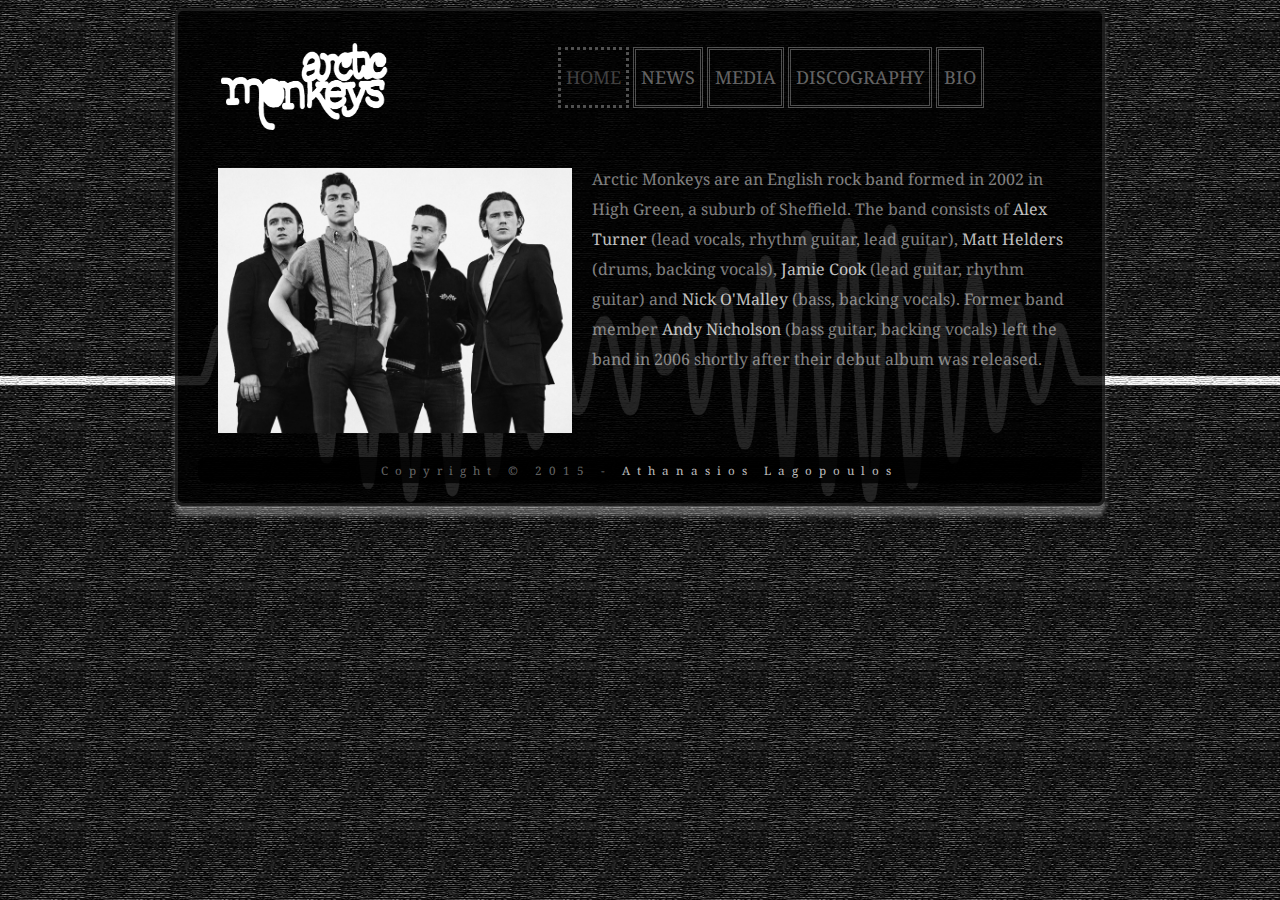
<file: index.html>
<!DOCTYPE html>
<html lang="en">
	<head>
		<title>Arctic Monkeys - Home</title>
		<meta charset="utf-8"/>
		<meta name="description" content="This page is about an English rock band called Arctic Monkeys"/>
		<link rel="icon" type="image/ico" href="images/favicon.ico"/>
		<link rel="stylesheet" type="text/css" href="css/stylesheet.css"/>
	</head>
	<body>
	<div id="wrapper">
	<header>
	    <img class="logo" src="images/logo.png" alt="Arctic Monkeys"/>
		<div id="menu">
			<nav>
				<ul>
				   <li id="menuHome" class="active">Home</li>
				   <li id="menuNews"><a href="news.html">News</a></li>
				   <li id="menuMedia"><a href="media.html">Media</a></li>
				   <li id="menuDiscography"><a href="discography.html">Discography</a></li>
				   <li id="menuBio"><a href="bio.html">Bio</a></li>
				</ul>
			</nav>
		</div>
	</header>
	<div id="content">
		<div id="textImg">
			<img src="images/faces.jpg" alt="The Band" />
		</div>
		<div id="text">
			<p>
			Arctic Monkeys are an English rock band formed in 2002 in High Green, a suburb of Sheffield. 
			The band consists of <a href="https://en.wikipedia.org/wiki/Alex_Turner_%28musician%29">Alex Turner</a> (lead vocals, rhythm guitar, lead guitar), 
			<a href="https://en.wikipedia.org/wiki/Matt_Helders">Matt Helders</a> (drums, 
			backing vocals), <a href="https://en.wikipedia.org/wiki/Jamie_Cook">Jamie Cook</a> (lead guitar, rhythm guitar) and <a href="https://en.wikipedia.org/wiki/Nick_O'Malley">Nick O'Malley</a>
			(bass, backing vocals). 
			Former band member <a href="https://en.wikipedia.org/wiki/Andy_Nicholson">Andy Nicholson</a> (bass guitar, backing vocals) left the band in 2006 shortly after 
			their debut album was released.
			</p>
			
		</div>
	</div>

		<footer><small>Copyright &copy; 2015 - <a href="mailto:lathanag@csd.auth.gr">Athanasios Lagopoulos</a></small></footer>

	</div>
	</body>
	
</html>
</file>
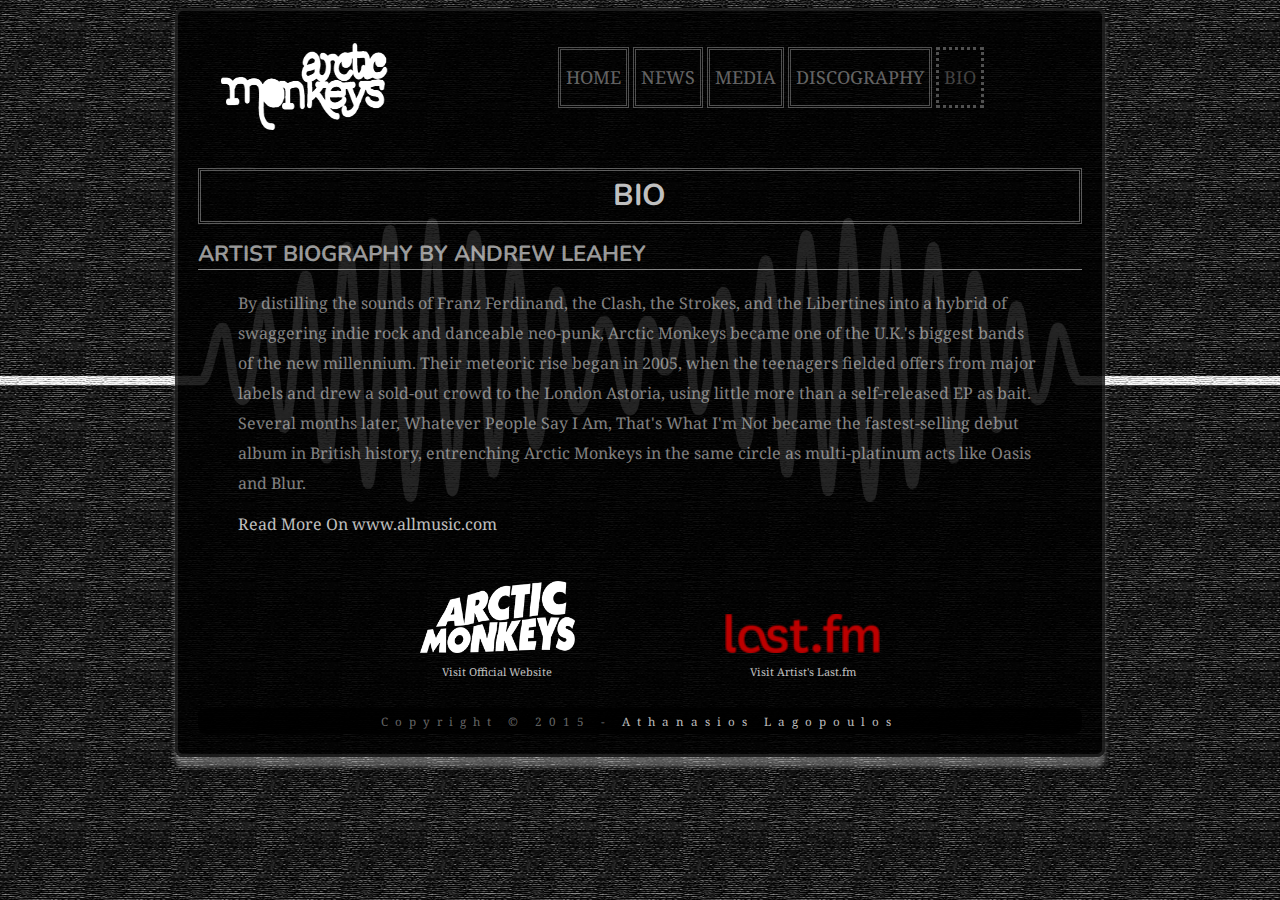
<file: bio.html>
<!DOCTYPE html>
<html lang="en">
	<head>
		<title>Arctic Monkeys - Discography</title>
		<meta charset="utf-8"/>
		<meta name="description" content="Arctic Monkeys' Biography"/>
		<link rel="icon" type="image/ico" href="images/favicon.ico"/>
		<link rel="stylesheet" type="text/css" href="css/stylesheet.css"/>
	</head>
	<body>
	<div id="wrapper">
	<header>
		
		<a href="index.html"> <img class="logo" src="images/logo.png" alt="Arctic Monkeys"/> </a>
		
		<div id="menu">
			<nav>
				<ul>
				   <li id="menuHome" ><a href="index.html">Home</a></li>
				   <li id="menuNews" ><a href="news.html">News</a></li>
				   <li id="menuMedia"><a href="media.html">Media</a></li>
				   <li id="menuDiscography"><a href="news.html">Discography</a></li>
				   <li id="menuBio" class="active">Bio</li>
				</ul>
			</nav>
		</div>
	</header>
	<div id="content">
		<h1>BIO</h1>
		<div id="bio">
		<h2>Artist Biography by Andrew Leahey</h2>
			<blockquote>
			<p>
			By distilling the sounds of Franz Ferdinand, the Clash, the Strokes, and the 
			Libertines into a hybrid of swaggering indie rock and danceable neo-punk, Arctic 
			Monkeys became one of the U.K.'s biggest bands of the new millennium. Their meteoric 
			rise began in 2005, when the teenagers fielded offers from major labels and drew a 
			sold-out crowd to the London Astoria, using little more than a self-released EP as bait. 
			Several months later, Whatever People Say I Am, That's What I'm Not became the fastest-selling debut 
			album in British history, entrenching Arctic Monkeys in the same circle as multi-platinum acts like Oasis and Blur.
			</p>
		    <a href="http://www.allmusic.com/artist/arctic-monkeys-mn0000325357/biography">Read More On www.allmusic.com</a>

			</blockquote>
		</div>
		<div id="external">
			<figure>
			<a href="http://www.arcticmonkeys.com/"><img class="external" src="images/official.png" alt="Official Website"/></a>
			<figcaption><a href="http://www.arcticmonkeys.com/">Visit Official Website</a></figcaption>
			</figure>
			<figure>
			<a href="http://www.last.fm/music/Arctic+Monkeys"><img class="external" src="images/lastfm.png" alt="Arctic Monkey's Last.Fm"/></a>
			<figcaption><a href="http://www.last.fm/music/Arctic+Monkeys">Visit Artist's Last.fm</a></figcaption>
			</figure>
			
		</div>
		
	</div>
		<footer><small>Copyright &copy; 2015 - <a href="mailto:lathanag@csd.auth.gr">Athanasios Lagopoulos</a></small></footer>

	</div>
	</body>
	
</html>
</file>
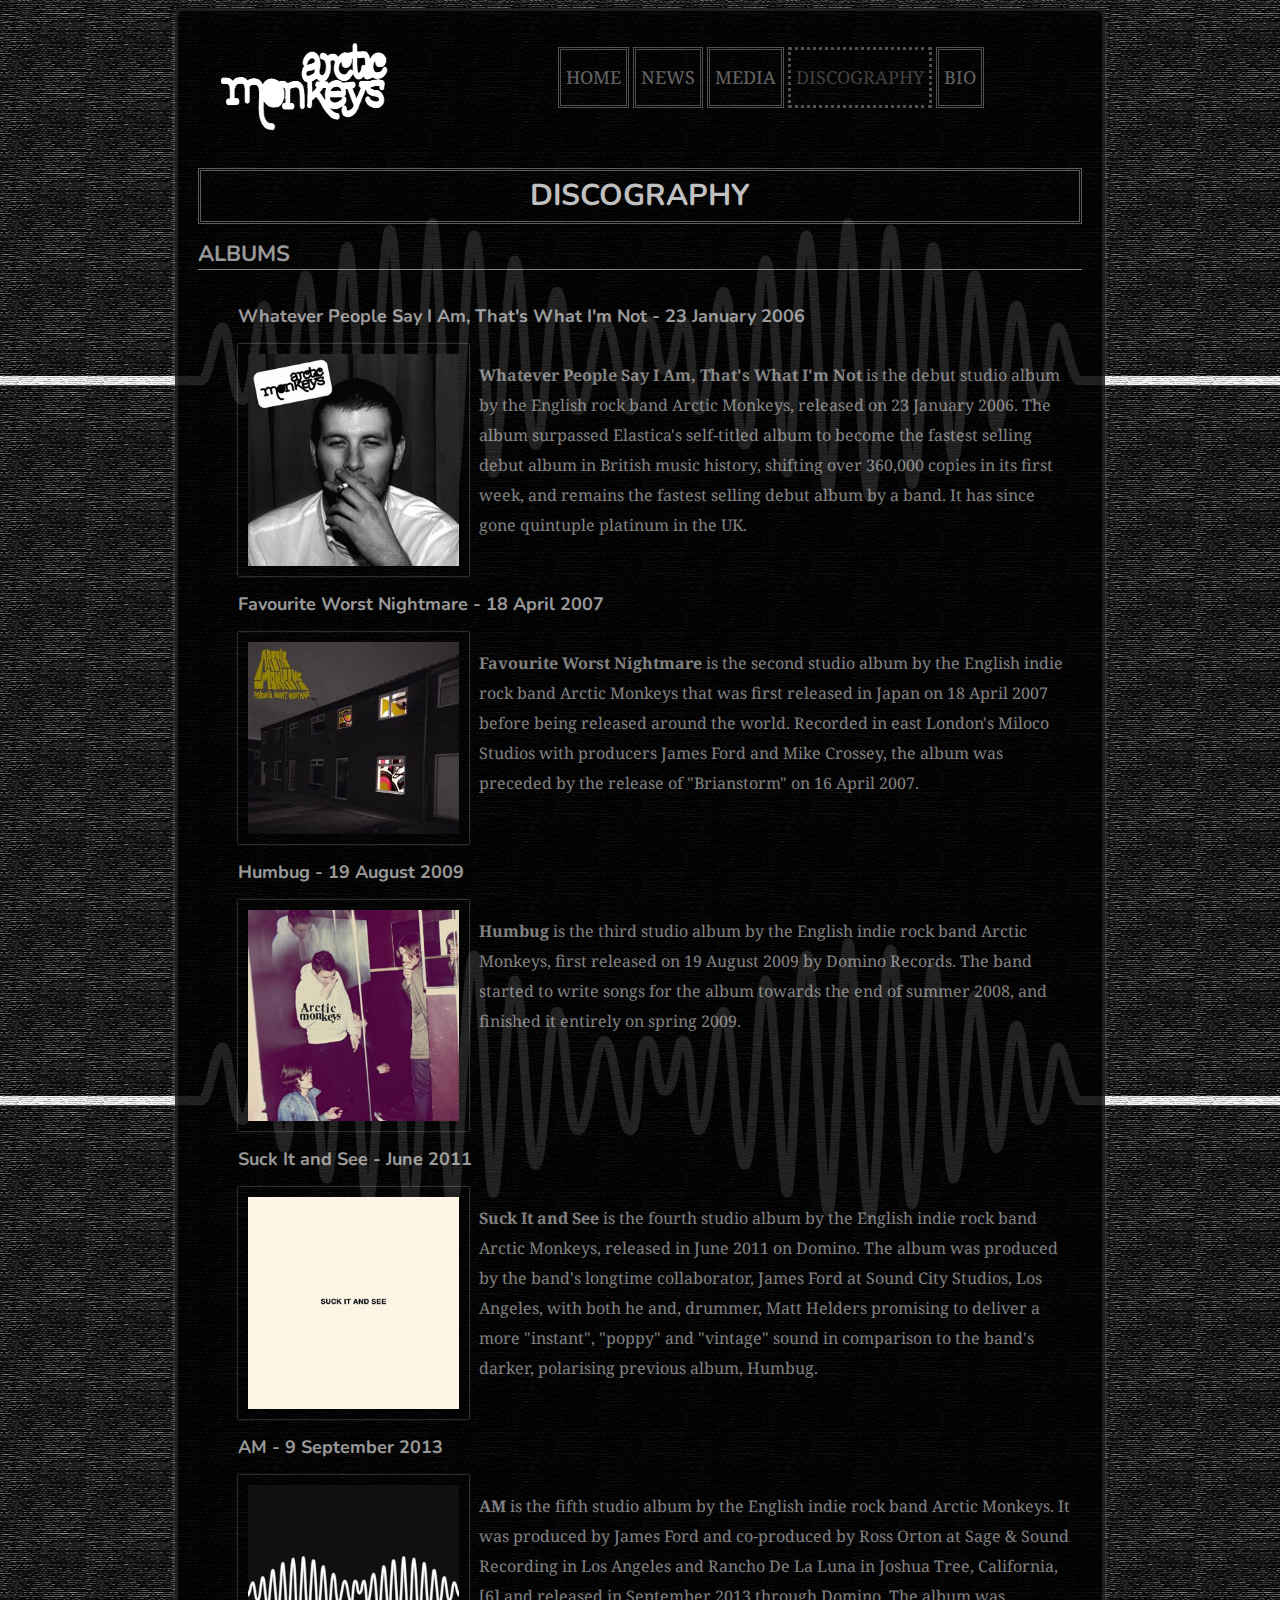
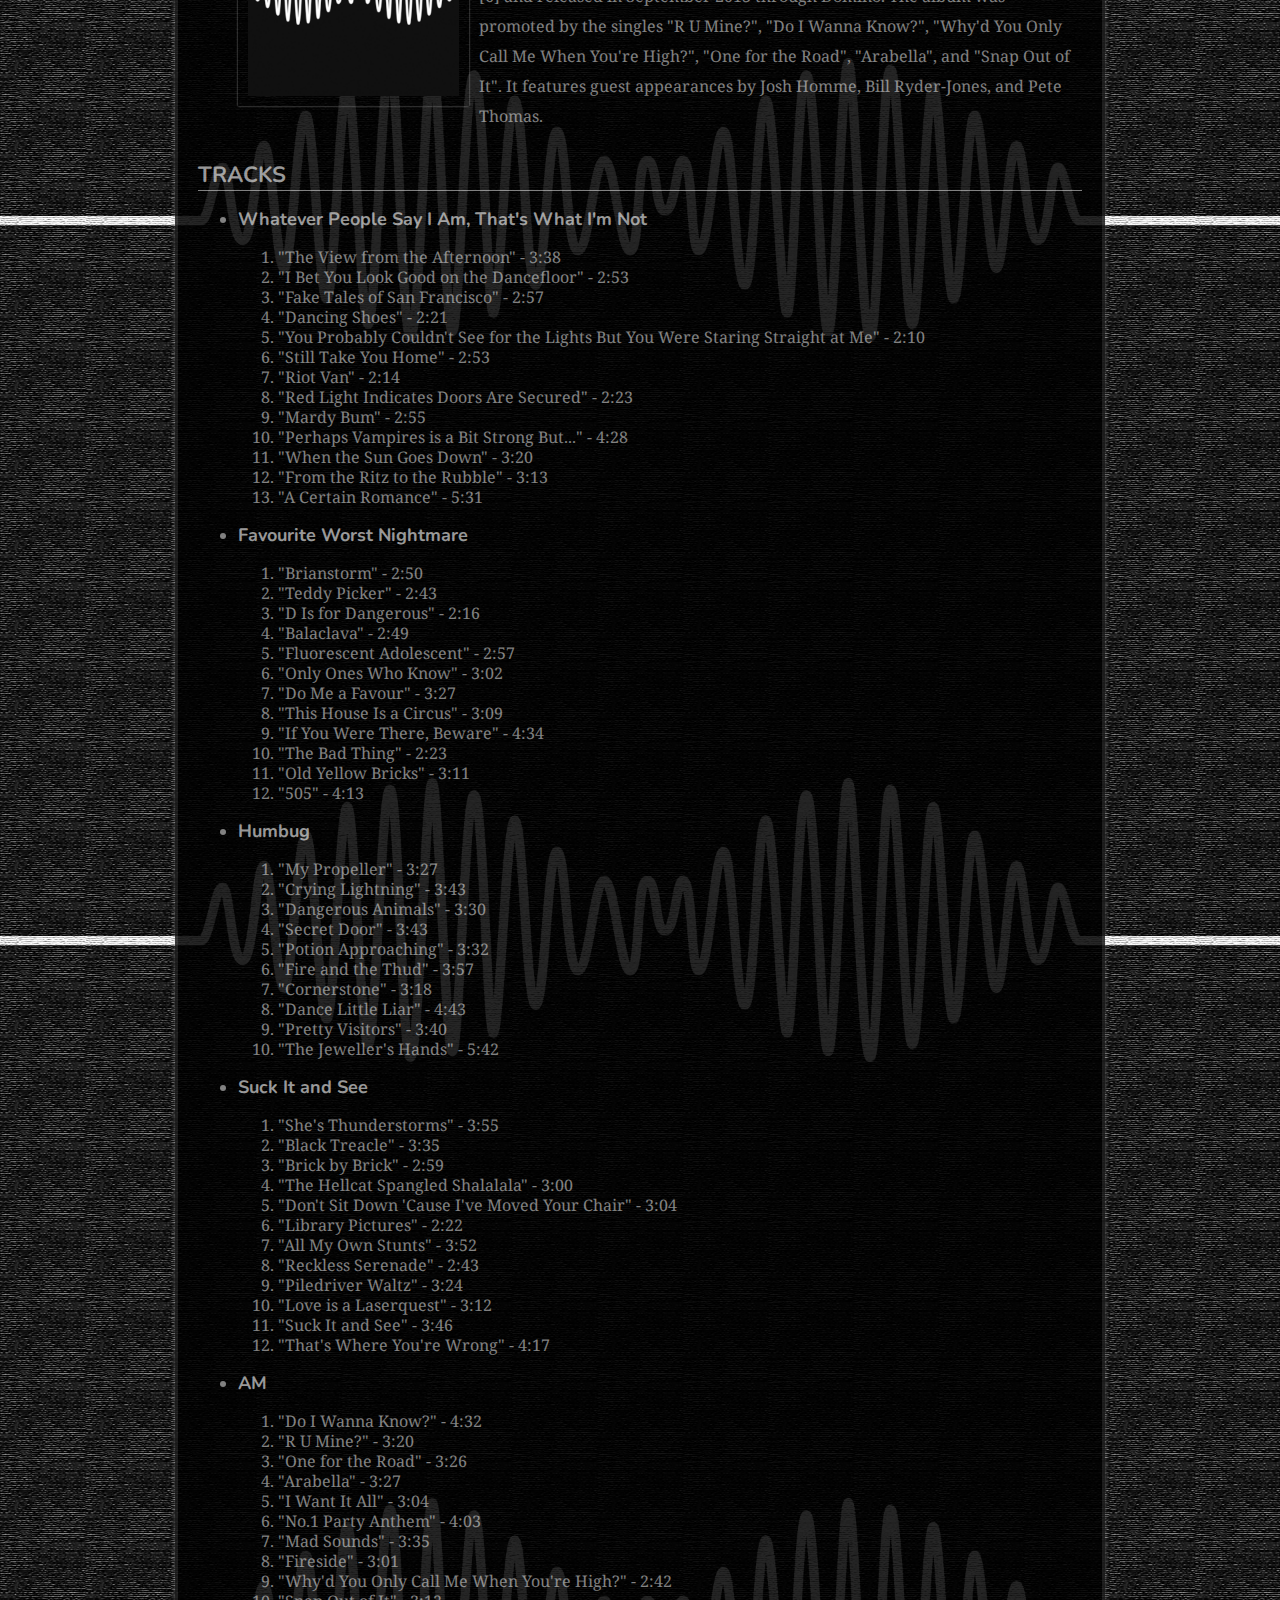
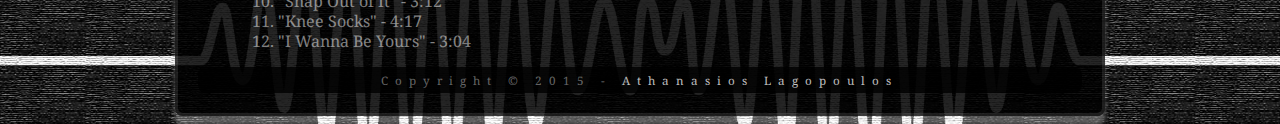
<file: discography.html>
<!DOCTYPE html>
<html lang="en">
	<head>
		<title>Arctic Monkeys - Discography</title>
		<meta charset="utf-8"/>
		<meta name="description" content="Arctic Monkeys' Discography"/>
		<link rel="icon" type="image/ico" href="images/favicon.ico"/>
		<link rel="stylesheet" type="text/css" href="css/stylesheet.css"/>
	</head>
	<body>
	<div id="wrapper">
	<header>
		
		<a href="index.html"> <img class="logo" src="images/logo.png" alt="Arctic Monkeys"/> </a>
		
		<div id="menu">
			<nav>
				<ul>
				   <li id="menuHome" ><a href="index.html">Home</a></li>
				   <li id="menuNews" ><a href="news.html">News</a></li>
				   <li id="menuMedia"><a href="media.html">Media</a></li>
				   <li id="menuDiscography" class="active">Discography</li>
				   <li id="menuBio"><a href="bio.html">Bio</a></li>
				</ul>
			</nav>
		</div>
	</header>
	<div id="content">
		<h1>Discography</h1>
		<div id="discography">
			<div id="albums">
			<h2>Albums</h2>
			<ul>
			<li>
				<a href="#album1"><h3>Whatever People Say I Am, That's What I'm Not - 23 January 2006</h3></a>
				<img class="album" src="images/album1.jpg" alt="Album 1 Image"/>
				<blockquote>
				<p>
				<strong>Whatever People Say I Am, That's What I'm Not</strong> is the debut studio album by the 
				English rock band Arctic Monkeys, released on 23 January 2006. 
				The album surpassed Elastica's self-titled album to become the fastest selling 
				debut album in British music history, shifting over 360,000 copies in its first week, 
				and remains the fastest selling debut album by a band. It has since gone quintuple platinum in the UK.
				</p>
				</blockquote>
			</li>
			<li>
				<a href="#album2"><h3>Favourite Worst Nightmare - 18 April 2007</h3></a>
				<img class="album" src="images/favouriteworstnightmare.jpg" alt="Album 2 Image"/>

				<blockquote>
				<p>
				<strong>Favourite Worst Nightmare</strong> is the second studio album by the English indie rock band Arctic 
				Monkeys that was first released in Japan on 18 April 2007 before being released around the world. 
				Recorded in east London's Miloco Studios with producers James Ford and Mike Crossey, the album was 
				preceded by the release of "Brianstorm" on 16 April 2007.
				</p>
				</blockquote>
			</li>
			<li>
				<a href="#album3"><h3>Humbug - 19 August 2009</h3></a>
				<img class="album" src="images/humbug.jpg" alt="Album 3 Image"/>
				<blockquote>
				<p>
				<strong>Humbug</strong> is the third studio album by the English indie rock band Arctic Monkeys, first released on 19 August 2009 by Domino Records. The band started 
				to write songs for the album towards the end of summer 2008, and finished it entirely on spring 2009.
				</blockquote>
			</li>
			<li>
				<a href="#album4"><h3>Suck It and See - June 2011</h3></a>
				<img class="album" src="images/suckitandsee.jpg" alt="Album 4 Image"/>
				<blockquote>
				<p>
				<strong>Suck It and See</strong> is the fourth studio album by the English indie rock band Arctic Monkeys, 
				released in June 2011 on Domino. The album was produced by the band's longtime collaborator, 
				James Ford at Sound City Studios, Los Angeles, with both he and, drummer, Matt Helders 
				promising to deliver a more "instant", "poppy" and "vintage" sound in comparison to the band's darker, 
				polarising previous album, Humbug.
				</blockquote>
			</li>
			<li>
				<a href="#album5"><h3>AM - 9 September 2013</h3></a>
				<img class="album" src="images/am.png" alt="Album 5 Image"/>
				<blockquote>
				<p>
				<strong>AM</strong> is the fifth studio album by the English indie rock band Arctic Monkeys. 
				It was produced by James Ford and co-produced by Ross Orton at Sage & Sound Recording in Los 
				Angeles and Rancho De La Luna in Joshua Tree, California,[6] and released in September 2013 
				through Domino. The album was promoted by the singles "R U Mine?", "Do I Wanna Know?", 
				"Why'd You Only Call Me When You're High?", "One for the Road", "Arabella", and "Snap Out of It". 
				It features guest appearances by Josh Homme, Bill Ryder-Jones, and Pete Thomas.
				</blockquote>
			</li>
			</ul>
			</div>
			<div id="tracks">
			<h2>Tracks</h2>
				<ul>
					<li><h3 id="album1">Whatever People Say I Am, That's What I'm Not</h3>
						<ol>
							<li>"The View from the Afternoon" - 3:38</li>
							<li>"I Bet You Look Good on the Dancefloor" - 2:53</li>
							<li>"Fake Tales of San Francisco" - 2:57</li>
							<li>"Dancing Shoes" - 2:21</li>
							<li>"You Probably Couldn't See for the Lights But You Were Staring Straight at Me" - 2:10</li>
							<li>"Still Take You Home" - 2:53</li>
							<li>"Riot Van" - 2:14</li>
							<li>"Red Light Indicates Doors Are Secured" - 2:23</li>
							<li>"Mardy Bum" - 2:55</li>
							<li>"Perhaps Vampires is a Bit Strong But..." - 4:28</li>
							<li>"When the Sun Goes Down" - 3:20</li>
							<li>"From the Ritz to the Rubble" - 3:13</li>
							<li>"A Certain Romance" - 5:31</li>
						</ol>
					</li>
					<li><h3 id="album2">Favourite Worst Nightmare</h3>
					<ol>
							<li>"Brianstorm" - 2:50</li>
							<li>"Teddy Picker" - 2:43</li>
							<li>"D Is for Dangerous" - 2:16</li>
							<li>"Balaclava" - 2:49</li>
							<li>"Fluorescent Adolescent" - 2:57</li>
							<li>"Only Ones Who Know" - 3:02</li>
							<li>"Do Me a Favour" - 3:27</li>
							<li>"This House Is a Circus" - 3:09</li>
							<li>"If You Were There, Beware" - 4:34</li>
							<li>"The Bad Thing" - 2:23</li>
							<li>"Old Yellow Bricks" - 3:11</li>
							<li>"505" - 4:13</li>
							
						</ol>
					</li>
					<li><h3 id="album3">Humbug</h3>
					<ol>
							<li>"My Propeller" - 3:27</li>
							<li>"Crying Lightning" - 3:43</li>
							<li>"Dangerous Animals" - 3:30</li>
							<li>"Secret Door" - 3:43</li>
							<li>"Potion Approaching" - 3:32</li>
							<li>"Fire and the Thud" - 3:57</li>
							<li>"Cornerstone" - 3:18</li>
							<li>"Dance Little Liar" - 4:43</li>
							<li>"Pretty Visitors" - 3:40</li>
							<li>"The Jeweller's Hands" - 5:42</li>
						</ol>
					</li>
					<li><h3 id="album4">Suck It and See</h3>
					<ol>
							<li>"She's Thunderstorms" - 3:55</li>
							<li>"Black Treacle" - 3:35</li>
							<li>"Brick by Brick" - 2:59</li>
							<li>"The Hellcat Spangled Shalalala" - 3:00</li>
							<li>"Don't Sit Down 'Cause I've Moved Your Chair" - 3:04</li>
							<li>"Library Pictures" - 2:22</li>
							<li>"All My Own Stunts" - 3:52</li>
							<li>"Reckless Serenade" - 2:43</li>
							<li>"Piledriver Waltz" - 3:24</li>
							<li>"Love is a Laserquest" - 3:12</li>
							<li>"Suck It and See" - 3:46</li>
							<li>"That's Where You're Wrong" - 4:17</li>
						</ol>
					</li>
					<li><h3 id="album5">AM</h3>
					<ol>
							<li>"Do I Wanna Know?" - 4:32</li>
							<li>"R U Mine?" - 3:20</li>
							<li>"One for the Road" - 3:26</li>
							<li>"Arabella" - 3:27</li>
							<li>"I Want It All" - 3:04</li>
							<li>"No.1 Party Anthem" - 4:03</li>
							<li>"Mad Sounds" - 3:35</li>
							<li>"Fireside" - 3:01</li>
							<li>"Why'd You Only Call Me When You're High?" - 2:42</li>
							<li>"Snap Out of It" - 3:12</li>
							<li>"Knee Socks" - 4:17</li>
							<li>"I Wanna Be Yours" - 3:04</li>
						</ol>
					</li>
				</ul>
			</div>
		</div>
	</div>
		<footer><small>Copyright &copy; 2015 - <a href="mailto:lathanag@csd.auth.gr">Athanasios Lagopoulos</a></small></footer>

	</div>
	</body>
	
</html>
</file>
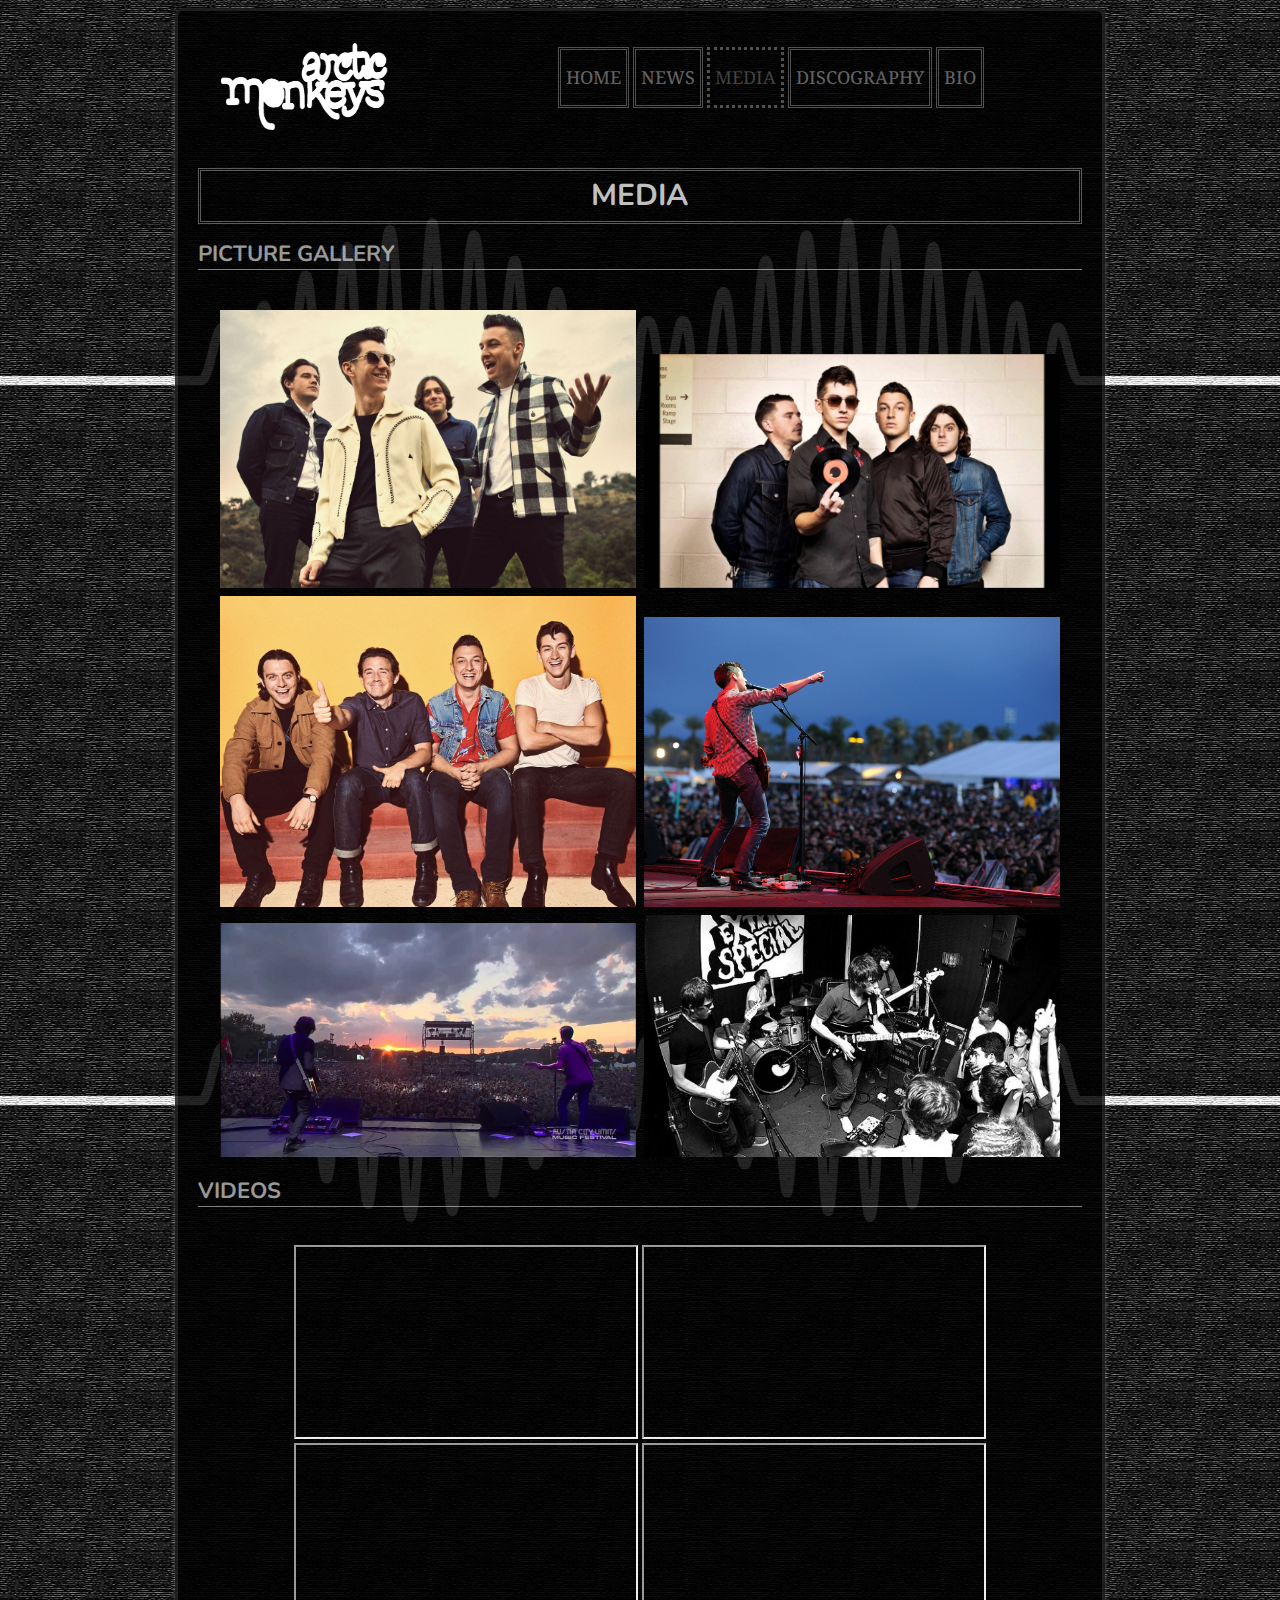
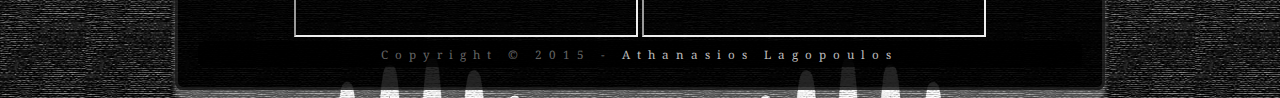
<file: media.html>
<!DOCTYPE html>
<html lang="en">
	<head>
		<title>Arctic Monkeys - Media</title>
		<meta charset="utf-8"/>
		<meta name="description" content="Arctic Monkeys' Photos & Videos"/>
		<link rel="icon" type="image/ico" href="images/favicon.ico"/>
		<link rel="stylesheet" type="text/css" href="css/stylesheet.css"/>
	</head>
	<body>
	<div id="wrapper">
	<header>
		
		<a href="index.html"> <img class="logo" src="images/logo.png" alt="Arctic Monkeys"/> </a>
		
		<div id="menu">
			<nav>
				<ul>
				   <li id="menuHome" ><a href="index.html">Home</a></li>
				   <li id="menuNews"><a href="news.html">News</a></li>
				   <li id="menuMedia" class="active">Media</li>
				   <li id="menuDiscography"><a href="discography.html">Discography</a></li>
				   <li id="menuBio"><a href="bio.html">Bio</a></li>
				</ul>
			</nav>
		</div>
	</header>
	<div id="content">
		<h1>Media</h1>
		<div id="media">
		
		<h2>Picture Gallery</h2><br>
		<div id="gallery">
		<a href="images/gallery1.jpg"><img class="gallery" src="images/gallery1.jpg"  alt="Photo 1"/></a>
		<a href="images/gallery2.jpg"><img class="gallery" src="images/gallery2.jpg"  alt="Photo 2"/></a>
		
		<br>
		
		<a href="images/gallery3.jpg"><img class="gallery" src="images/gallery3.jpg"  alt="Photo 3"/></a>
		<a href="images/gallery4.jpg"><img class="gallery" src="images/gallery4.jpg"  alt="Photo 4"/></a>
		<br>
		<a href="images/gallery5.jpg"><img class="gallery" src="images/gallery5.jpg"  alt="Photo 5"/></a>
		<a href="images/gallery6.jpg"><img class="gallery" src="images/gallery6.jpg"  alt="Photo 6"/></a>
		</div>
		<h2>Videos</h2><br>
		<div id="videos">
		  <iframe class="video" src="https://www.youtube.com/embed/Nj8r3qmOoZ8" allowfullscreen></iframe>
		  <iframe class="video" src="https://www.youtube.com/embed/H8tLS_NOWLs" allowfullscreen></iframe>
		  <br>
		  <iframe class="video" src="https://www.youtube.com/embed/6366dxFf-Os" allowfullscreen></iframe>
		  <iframe class="video" src="https://www.youtube.com/embed/VQH8ZTgna3Q" allowfullscreen></iframe>
		  
		</div>
		</div>
		
		
	</div>
		<footer><small>Copyright &copy; 2015 - <a href="mailto:lathanag@csd.auth.gr">Athanasios Lagopoulos</a></small></footer>
	</div>
	</body>
	
</html>
</file>
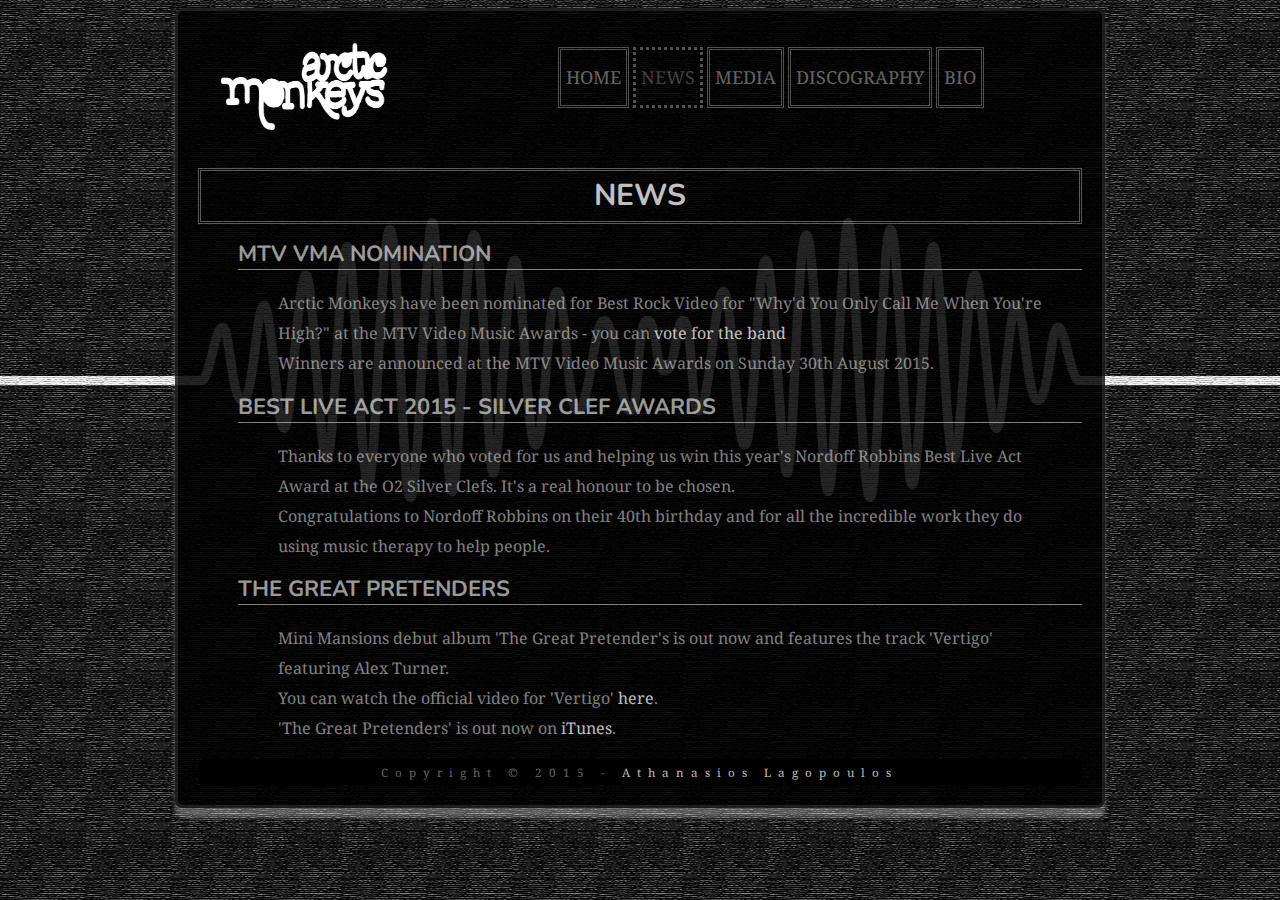
<file: news.html>
<!DOCTYPE html>
<html lang="en">
	<head>
		<title>Arctic Monkeys - News</title>
		<meta charset="utf-8"/>
		<meta name="description" content="News About Arctic Monkeys"/>
		<link rel="icon" type="image/ico" href="images/favicon.ico"/>
		<link rel="stylesheet" type="text/css" href="css/stylesheet.css"/>
	</head>
	<body>
	<div id="wrapper">
	<header>
		
		<a href="index.html"> <img class="logo" src="images/logo.png" alt="Arctic Monkeys"/> </a>
		
		<div id="menu">
			<nav>
				<ul>
				   <li id="menuHome" ><a href="index.html">Home</a></li>
				   <li id="menuNews" class="active">News</li>
				   <li id="menuMedia"><a href="media.html">Media</a></li>
				   <li id="menuDiscography"><a href="discography.html">Discography</a></li>
				   <li id="menuBio"><a href="bio.html">Bio</a></li>
				</ul>
			</nav>
		</div>
	</header>
	<div id="content">
		<h1>News</h1>
		<div id="news">
		<ul>
		<li>
			<h2>MTV VMA Nomination</h2>
			<blockquote>
			<p>
			Arctic Monkeys have been nominated for Best Rock Video for "Why'd You Only Call Me When You're High?" 
			at the MTV Video Music Awards - you can <a href="http://www.mtv.com/ontv/vma/">vote for the band</a><br>
			Winners are announced at the MTV Video Music Awards on Sunday 30th August 2015.
			</p>
			</blockquote>
		</li>
		<li>
			<h2>Best Live Act 2015 - Silver Clef Awards</h2>
			<blockquote>
			<p>
			Thanks to everyone who voted for us and helping us win this year's Nordoff Robbins Best Live Act 
			Award at the O2 Silver Clefs. It's a real honour to be chosen.<br>
			Congratulations to Nordoff Robbins on their 40th birthday and for all 
			the incredible work they do using music therapy to help people.
			</p>
			</blockquote>
		</li>
		<li>
			<h2>The Great Pretenders</h2>
			<blockquote>
			<p>
			Mini Mansions debut album 'The Great Pretender's is out now and features the track 'Vertigo' featuring Alex Turner.<br>
			You can watch the official video for 'Vertigo' <a href="https://www.youtube.com/watch?v=a-R9p5ffBuk">here</a>.<br>
			'The Great Pretenders' is out now on <a href="https://goo.gl/RdgV8U">iTunes</a>.
			</p>
			</blockquote>
		</li>
		</ul>
		</div>
		
		
	</div>
		<footer><small>Copyright &copy; 2015 - <a href="mailto:lathanag@csd.auth.gr">Athanasios Lagopoulos</a></small></footer>

	</div>
	</body>
	
</html>
</file>
<file: css/stylesheet.css>
@import url('http://fonts.googleapis.com/css?family=Droid+Serif');
@import url('http://fonts.googleapis.com/css?family=Nunito');

  html{
  font-size: 62.5%;
}


/* Background */
body{
  font-family: "Droid Serif", "Times New Roman", serif;
  background-color:black;
  background-image: url('../images/background.jpg');
  background-size: 100%;;
  background-repeat:repeat-y;
  background-attachment: scroll;
  font-size:1.6rem;
  line-height: 2rem;
  
}
a{
  color:rgba(255,255,255,.75);
  text-decoration: none;
}
a:hover{
  color: white;
  
}
a:active{
  color: rgba(255,255,255,0.85);
}

h1{
  font-family: Nunito, "Times New Roman", sans-serif;
  font-size: 3rem;
  text-align: center;
  color:rgba(255,255,255,0.75);
  text-transform:uppercase;
  padding:1.5rem;
  border-color: rgba(255,255,255,0.35);
  border-style:double; 
}
h2{
    font-family: Nunito, "Times New Roman", sans-serif;
    font-size: 2.2rem;
    color:rgba(255,255,255,0.6);
    text-transform:uppercase;
    padding-bottom: 0.5rem;
    border-bottom: thin solid rgba(255,255,255,0.5);

}
h3{
  font-family: Nunito, "Times New Roman", sans-serif;
  font-size:1.8rem;
  color:rgba(255,255,255,0.6);
}

/*wrapper of the page*/
body #wrapper{
  width: 70%;
  min-height: 100%;
  background-color: rgba(0,0,0,0.85);
  background-attachment: scroll;
  
  margin-left:auto;
  margin-right:auto;
  
  border: 3px solid rgba(255,255,255,.1);
  border-radius: 0.5em;
  padding: 20px;
  
  box-shadow:0 10px 4px rgba(255, 255, 255, 0.3);
  
}
body #content
{
  display:inline-block;
  color:rgba(255,255,255,.5); 
  width: 100%
}
td
{
	display: inline-block;
	color: rgba(255,255,255,.5);
	padding: 4px;
}
tr{
	margin-bottom: 3px;
	margin-top: 3px;
}
img{
  width: 350px;
}
p{
  line-height: 3rem;
}
footer
{
  
  position: relative;
  background-color: rgba(0,0,0,0.8);
  color: rgba(255,255,255,.40);
  font-size:1.4rem;
  letter-spacing: 0.7rem;
  text-align: center;
  line-height: 25px;
  border-radius: 0.8rem;
}
#menu
{
  width: 75%;
  display:inline-block;
}
nav {
  
  position: relative;
  
}
nav ul{
  list-style-type: none;
  text-align: center;
}
nav ul li{
  display: inline-block;
  font-size:1.8rem;
  line-height: 2.5rem;
  text-transform: uppercase;
  color:rgba(255,255,255,.25);
  border-style: double;
  border-color: rgba(255,255,255,.30);
}
nav ul li a{
  text-align:center;
  display: inline-block;
  padding: 15px 5px 15px 5px;
  color: rgba(255,255,255,.40);
}
nav ul li.active
{
  padding: 15px 5px 15px 5px;
  border-style:dotted;
}
nav ul li a:hover, body #content .button:hover
{
  color:white;
}
body #content .button {
	margin: 5px 0 15px 0;
}
#news ul{
  list-style-type: none;
}

body #content #textImg
{
  width:40%;
  float:left;
  display: inline-block;
  position: relative;
  padding: 20px;
  
}
body #content #textImg img
{
  
  width:100%;
}
body #content #text
{
  width: 55%;
  display:inline-block;
}
  
body #gallery
{
  text-align: center;
}
body #gallery .gallery
{
  display: inline-block;
  width:47%;
  padding: 0.2rem;
  margin-left: auto;
  margin-right: auto;  
}
body #gallery img:hover
{
   box-shadow: 0 0 5px rgba(255,255,255,0.8);
}
body #videos
{
  text-align:center;
}
body #videos .video
{
  padding:20px;
  display: inline-block;
}
#discography #albums ul{
  list-style-type: none;
}

body #content #discography #albums ul{
  display:block;
}
body #content #discography #albums li{
  display: inline-block;
}
body #content #discography .album
{
  width:25%;
  float:left;
  padding:10px;
  box-shadow: 0 0 2px;
  margin:auto;
  margin-right:10px;
}
body #content #discography blockquote
{
  display:inline-block;
  width:70%;
  margin:auto;
}
body #content #external
{
  position: relative;
  width:100%;
  padding: 10px;
  text-align: center;
}
body #content #external figure
{
  display:inline-block;
  position: relative;
  text-align: center;
  width:25%;
  
}
body #content #external img{
  padding: 5px;
  width:70%;
}
body #content #external img:hover{
  box-shadow: 0 0 5px;
}

body #content #external figure figcaption
{
	font-size: 1.1rem
}
body #content #time
{
	font-size: 1.2rem;
}
body #content .disabled 
{
	visibility: hidden
}
input[type=email], textarea
{
  color: rgba(255,255,255,0.8);
  background-color: rgba(0,0,0,0.6);
}
input[type=submit]
{
  font-family: "Nunito";
  font-size: 1.6rem;
  background-color: rgba(0,0,0,0.85);
  color: rgba(255,255,255,0.60);
  border-color: rgba(255,255,255,0.50);
  border-style:outset;
  margin-left: 75%;
  margin-right: 25%;
  box-shadow: 0 0 2px 0;
}
body #content .button
{
  display: inline-block;
  font-family: "Nunito";
  font-size: 1.6rem;
  background-color: rgba(0,0,0,0.85);
  color: rgba(255,255,255,0.60);
  border-color: rgba(255,255,255,0.50);
  border-style:outset;
  border-radius: 0.8rem;
  padding: 5px;
  margin: 2px;
  
}
body #content #question
{
  
  padding: 1.5rem;
  border-color: rgba(255,255,255,0.35);
  border-style:double; 
  border-radius:1.2rem;
}
body #content #question form
{
  display: inline-block;
  width: 80%;
}
#checkButton
{
  font-family: "Nunito";
  font-size: 1.6rem;
  display: inline-block;
  float: right;
  background-color: rgba(0,0,0,0.85);
  color: rgba(255,255,255,0.60);
  border-color: rgba(255,255,255,0.50);
  border-style:outset;
  margin: 1rem;
  box-shadow: 0 0 2px 0;
  
}
#qNumber
{
  font-family: "Nunito";
  font-size: 1.6rem;
  display: inline-block;
  float: right;
  margin: 1rem;
}
.imgquiz
{
  width: 15%;
  display: inline-block;
  position: relative;
  
}
#score #avatars{
  display: block;
  margin-left: auto;
  margin-right: auto;
}

.logo
{
  float:left;
  /* proportions checked */
  width:25%;
  height:117px;
}
.error 
{
	color: #FF0000;
}
</file>
